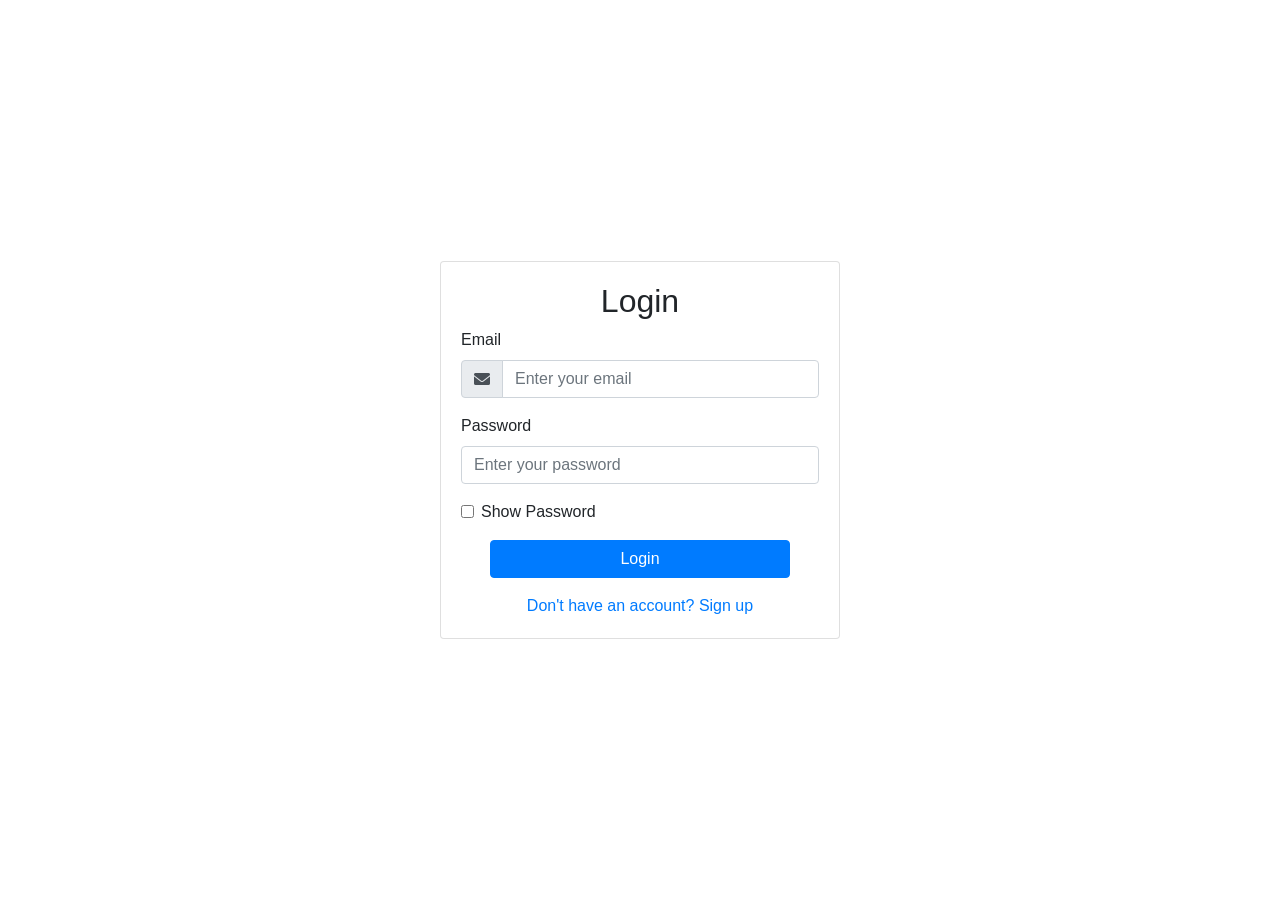
<file: index.html>
<!DOCTYPE html>
<html lang="en">
  <head>
    <meta charset="UTF-8" />
    <meta name="viewport" content="width=device-width, initial-scale=1.0" />
    <title>Login Page
    </title>
      <link rel="icon" href="[data-uri]" type="image/png" alt="logo">
  </head>
  
    <link
      href="https://stackpath.bootstrapcdn.com/bootstrap/4.5.2/css/bootstrap.min.css"
      rel="stylesheet"
    />
    <link
      rel="stylesheet"
      href="https://cdnjs.cloudflare.com/ajax/libs/font-awesome/6.0.0-beta3/css/all.min.css"
    />
  </head>
  <body>
    <div
      class="container d-flex justify-content-center align-items-center"
      style="height: 100vh"
    >
      <div class="card" style="width: 400px">
        <div class="card-body">
          <h2 class="text-center">Login</h2>
          <form id="loginForm">
            <div class="form-group">
              <label for="email">Email</label>
              <div class="input-group">
                <div class="input-group-prepend">
                  <span class="input-group-text" id="basic-addon1"
                    ><i class="fa fa-envelope"></i
                  ></span>
                </div>
                <input
                  type="email"
                  class="form-control"
                  id="email"
                  placeholder="Enter your email"
                  required
                />
              </div>
            </div>
            <div class="form-group">
              <label for="password">Password</label>
              <input
                type="password"
                class="form-control"
                id="password"
                placeholder="Enter your password"
                required
              />
            </div>
            <div class="form-group form-check">
              <input
                type="checkbox"
                class="form-check-input"
                id="showPassword"
              />
              <label class="form-check-label" for="showPassword"
                >Show Password</label
              >
            </div>
            <div class="d-flex justify-content-center">
              <button
                type="submit"
                class="btn btn-primary btn-block"
                style="max-width: 300px"
              >
                Login
              </button>
            </div>
          </form>
          <div class="text-center mt-3">
            <a href="signup.html">Don't have an account? Sign up</a>
          </div>
        </div>
      </div>
    </div>

    <script src="./js/app.js"></script>
  </body>
</html>
</file>
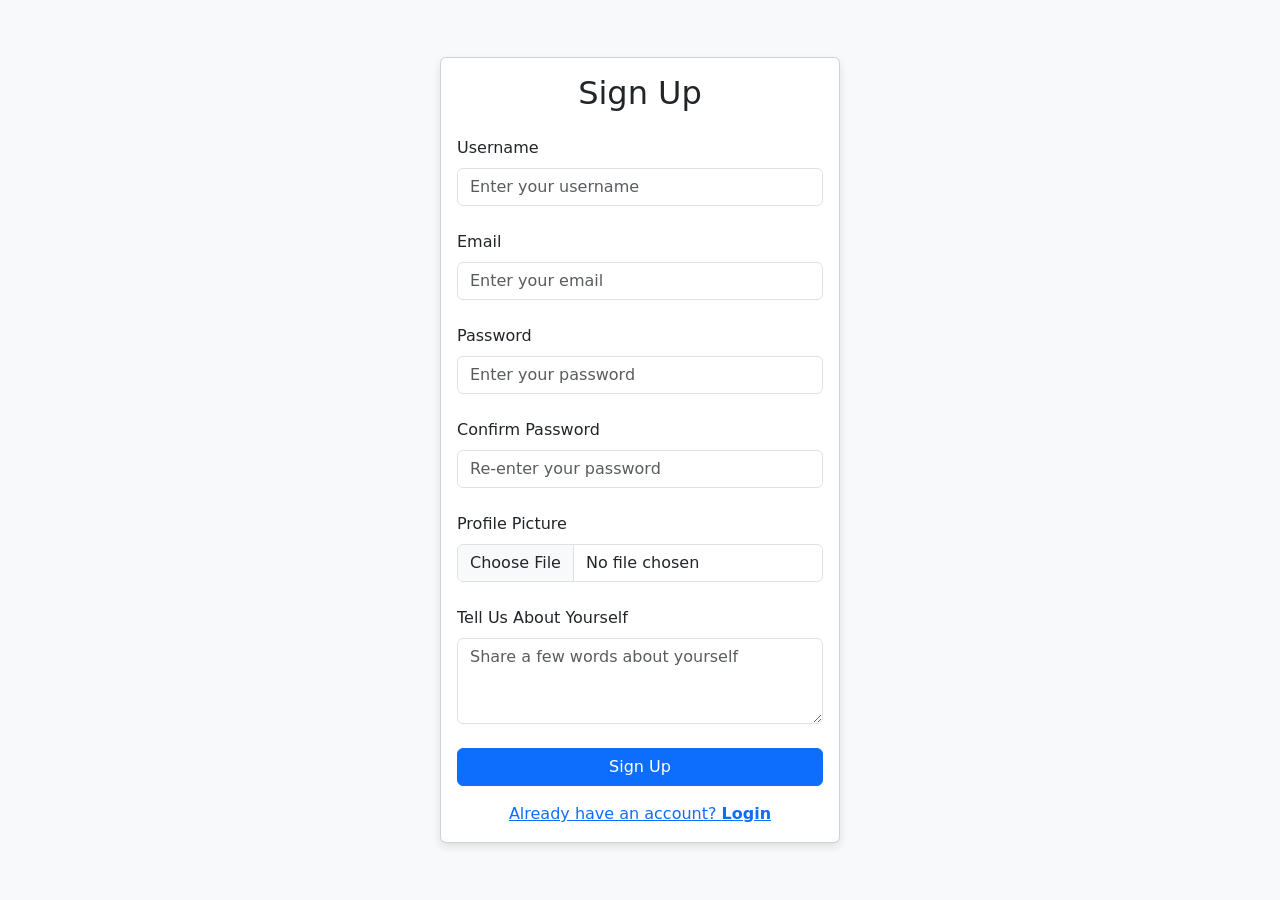
<file: signup.html>
<!DOCTYPE html>
<html lang="en">
<head>
    <meta charset="UTF-8">
    <meta name="viewport" content="width=device-width, initial-scale=1.0">
    <title>Signup Page</title>
     <link rel="icon" href="[data-uri]" type="image/png" alt="logo">
    <link href="https://cdn.jsdelivr.net/npm/bootstrap@5.3.0/dist/css/bootstrap.min.css" rel="stylesheet">
    <style>
        body {
            background-color: #f8f9fa;
        }
        .card {
            box-shadow: 0 4px 8px rgba(0,0,0,0.1);
        }
        .form-group {
            margin-bottom: 1.5rem;
        }
    </style>
</head>
<body>

<div class="container d-flex justify-content-center align-items-center" style="min-height: 100vh;">
    <div class="card w-100" style="max-width: 400px;">
        <div class="card-body">
            <h2 class="text-center mb-4">Sign Up</h2>
            <form id="signupForm" enctype="multipart/form-data">
                <!-- Username Field -->
                <div class="form-group">
                    <label for="username" class="form-label">Username</label>
                    <input type="text" class="form-control" id="username" placeholder="Enter your username" required>
                </div>
                
                <!-- Email Field -->
                <div class="form-group">
                    <label for="email" class="form-label">Email</label>
                    <input type="email" class="form-control" id="email" placeholder="Enter your email" required>
                </div>
                
                <!-- Password Field -->
                <div class="form-group">
                    <label for="password" class="form-label">Password</label>
                    <input type="password" class="form-control" id="password" placeholder="Enter your password" required>
                </div>
                
                <!-- Confirm Password Field -->
                <div class="form-group">
                    <label for="confirmPassword" class="form-label">Confirm Password</label>
                    <input type="password" class="form-control" id="confirmPassword" placeholder="Re-enter your password" required>
                </div>
                
                <!-- Profile Picture Upload -->
                <div class="form-group">
                    <label for="profilePicture" class="form-label">Profile Picture</label>
                    <input type="file" class="form-control" id="profilePicture" accept="image/*">
                </div>
                
                <!-- About Yourself -->
                <div class="form-group">
                    <label for="about" class="form-label">Tell Us About Yourself</label>
                    <textarea class="form-control" id="about" rows="3" placeholder="Share a few words about yourself"></textarea>
                </div>
                
                <!-- Submit Button -->
                <div class="d-grid">
                    <button type="submit" class="btn btn-primary">Sign Up</button>
                </div>
            </form>
            <div class="text-center mt-3">
                <a href="index.html">Already have an account? <strong>Login</strong></a>
            </div>
        </div>
    </div>
</div>

<script src="https://cdn.jsdelivr.net/npm/bootstrap@5.3.0/dist/js/bootstrap.bundle.min.js"></script>

<script src="./js/app.js"></script>

</body> 
</html>
</file>
